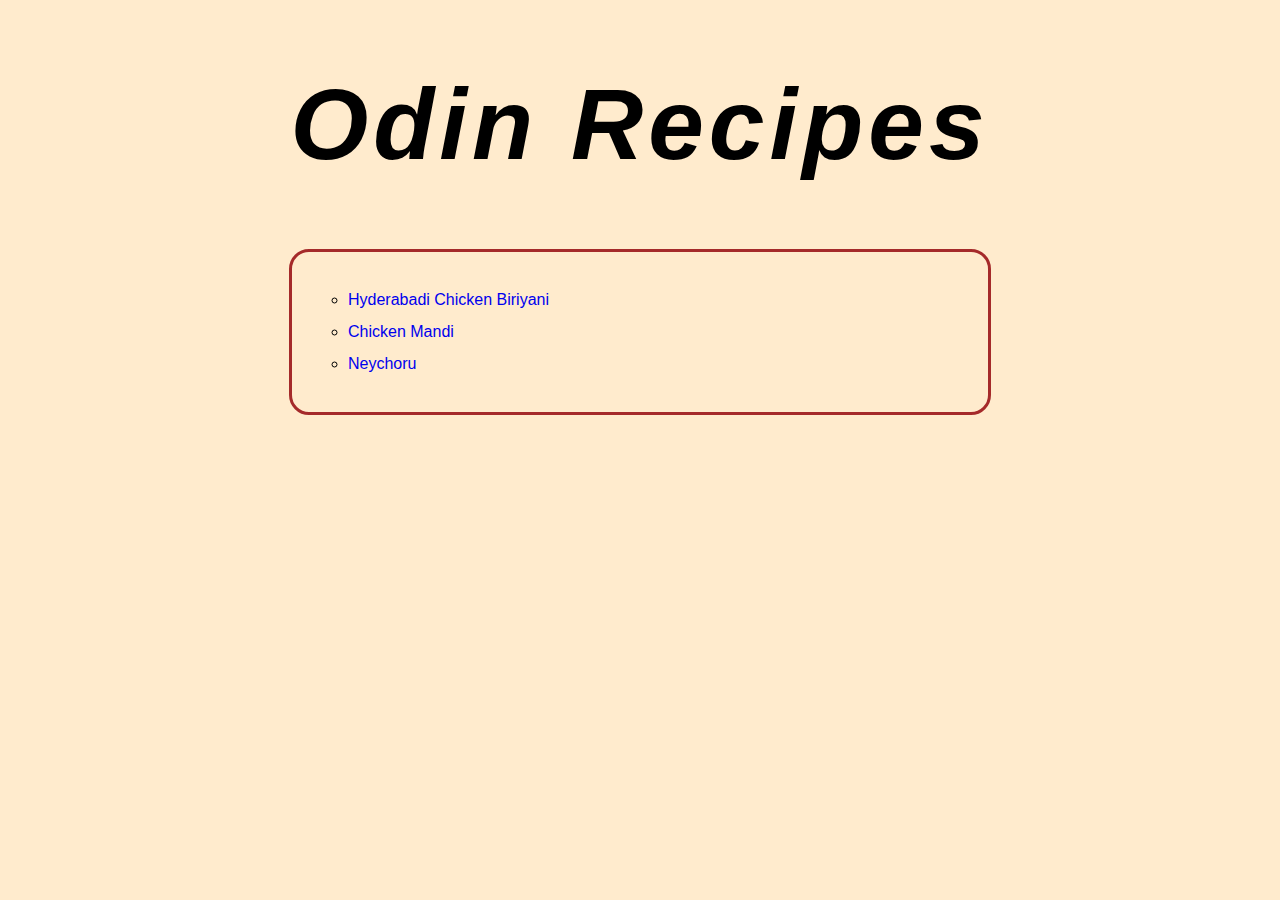
<file: index.html>
<!DOCTYPE html>
<html lang="en">
<head>
    <meta charset="UTF-8">
    <meta http-equiv="X-UA-Compatible" content="IE=edge">
    <meta name="viewport" content="width=device-width, initial-scale=1.0">
    <title>Recipes</title>
    <link rel="stylesheet" href="./style.css">
</head>
<body>
    <h1>Odin Recipes</h1>
    <div>
        <ul>
            <li><a href="./recipes/hydcb.html">Hyderabadi Chicken Biriyani</a></li>
            <li><a href="./recipes/mandi.html">Chicken Mandi</a></li>
            <li><a href="./recipes/neychor.html">Neychoru</a></li>
        </ul>
    </div>
</body>
</html>
</file>
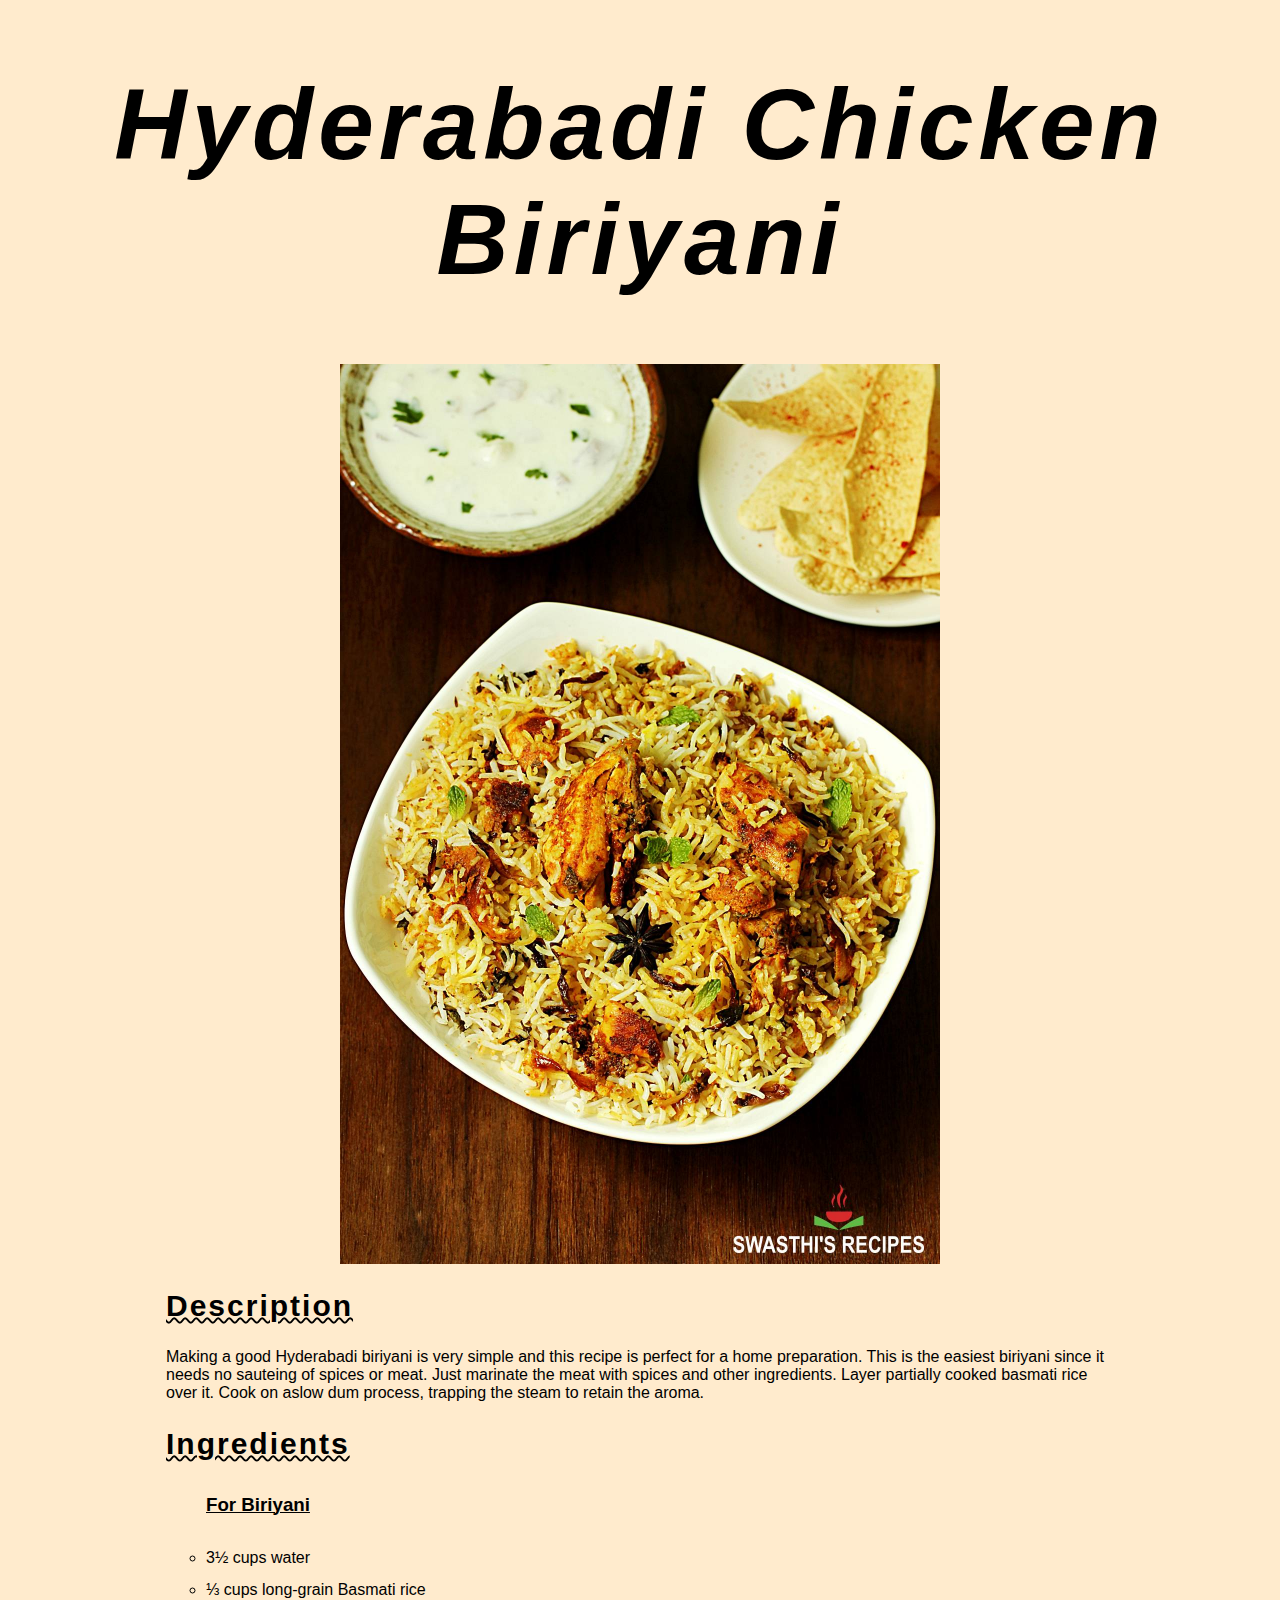
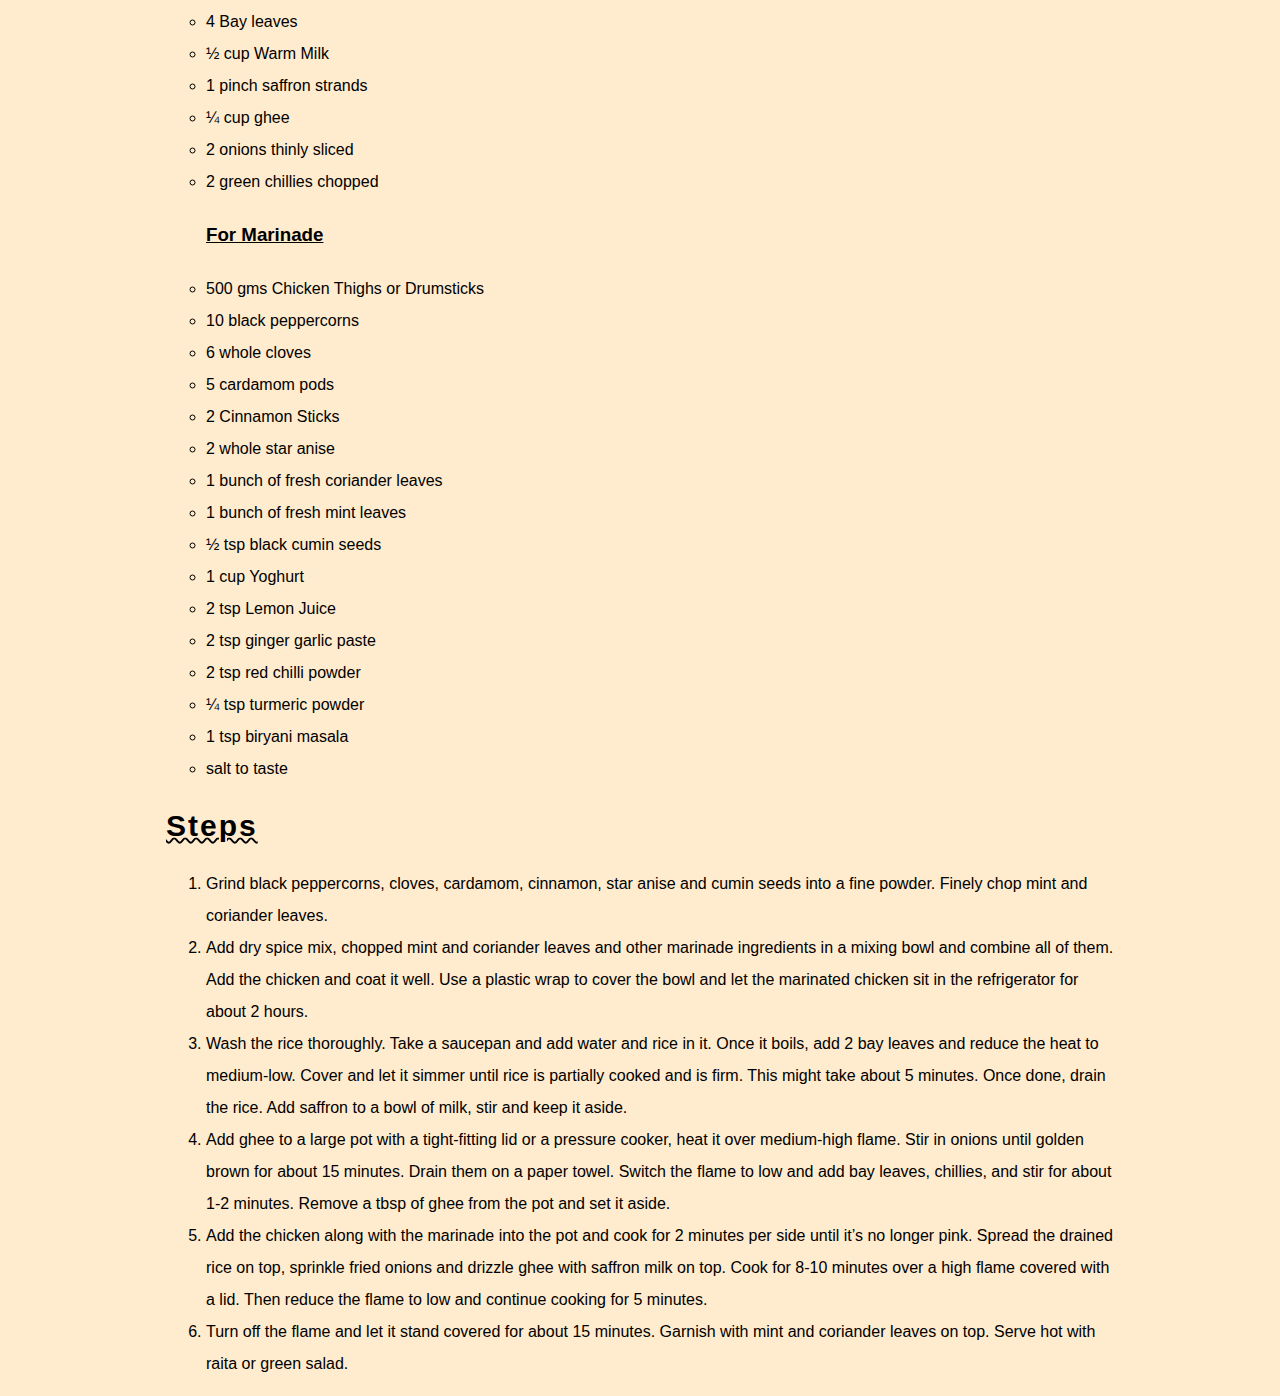
<file: recipes/hydcb.html>
<!DOCTYPE html>
<html lang="en">

<head>
    <meta charset="UTF-8">
    <meta http-equiv="X-UA-Compatible" content="IE=edge">
    <meta name="viewport" content="width=device-width, initial-scale=1.0">
    <title>Hyderabadi Chicken Biriyani</title>
    <link rel="stylesheet" href="./style.css">
</head>

<body>
    <h1>Hyderabadi Chicken Biriyani</h1>
    <img src="../images/hydcb.jpg" alt="Hyderabadi Chicken Biriyani" width="600">
    <div>
        <h2>Description</h2>
        <p>
            Making a good Hyderabadi biriyani is very simple and this recipe is perfect for a home preparation.
            This is the easiest biriyani since it needs no sauteing of spices or meat.
            Just marinate the meat with spices and other ingredients.
            Layer partially cooked basmati rice over it.
            Cook on aslow dum process, trapping the steam to retain the aroma.
        </p>
        <h2>Ingredients</h2>
        <ul>
            <h3>For Biriyani</h3>
            <li>3½ cups water</li>
            <li>⅓ cups long-grain Basmati rice</li>
            <li>4 Bay leaves</li>
            <li>½ cup Warm Milk</li>
            <li>1 pinch saffron strands</li>
            <li>¼ cup ghee</li>
            <li>2 onions thinly sliced</li>
            <li>2 green chillies chopped</li>
        </ul>
        <ul>
            <h3>For Marinade</h3>
            <li>500 gms Chicken Thighs or Drumsticks</li>
            <li>10 black peppercorns</li>
            <li>6 whole cloves</li>
            <li>5 cardamom pods</li>
            <li>2 Cinnamon Sticks</li>
            <li>2 whole star anise</li>
            <li>1 bunch of fresh coriander leaves</li>
            <li>1 bunch of fresh mint leaves</li>
            <li>½ tsp black cumin seeds</li>
            <li>1 cup Yoghurt</li>
            <li>2 tsp Lemon Juice</li>
            <li>2 tsp ginger garlic paste</li>
            <li>2 tsp red chilli powder</li>
            <li>¼ tsp turmeric powder</li>
            <li>1 tsp biryani masala</li>
            <li>salt to taste</li>
        </ul>
        <h2>Steps</h2>
        <ol>
            <li>Grind black peppercorns, cloves, cardamom, cinnamon, star anise and cumin seeds into a fine powder.
                Finely
                chop mint and coriander leaves.</li>
            <li>Add dry spice mix, chopped mint and coriander leaves and other marinade ingredients in a mixing bowl and
                combine all of them. Add the chicken and coat it well. Use a plastic wrap to cover the bowl and let the
                marinated chicken sit in the refrigerator for about 2 hours.</li>
            <li>Wash the rice thoroughly. Take a saucepan and add water and rice in it. Once it boils, add 2 bay leaves
                and
                reduce the heat to medium-low. Cover and let it simmer until rice is partially cooked and is firm. This
                might take about 5 minutes. Once done, drain the rice. Add saffron to a bowl of milk, stir and keep it
                aside.</li>
            <li>Add ghee to a large pot with a tight-fitting lid or a pressure cooker, heat it over medium-high flame.
                Stir
                in onions until golden brown for about 15 minutes. Drain them on a paper towel. Switch the flame to low
                and
                add bay leaves, chillies, and stir for about 1-2 minutes. Remove a tbsp of ghee from the pot and set it
                aside.</li>
            <li>Add the chicken along with the marinade into the pot and cook for 2 minutes per side until it’s no
                longer
                pink. Spread the drained rice on top, sprinkle fried onions and drizzle ghee with saffron milk on top.
                Cook
                for 8-10 minutes over a high flame covered with a lid. Then reduce the flame to low and continue cooking
                for
                5 minutes.</li>
            <li>Turn off the flame and let it stand covered for about 15 minutes. Garnish with mint and coriander leaves
                on
                top. Serve hot with raita or green salad.</li>
        </ol>
    </div>
</body>

</html>
</file>
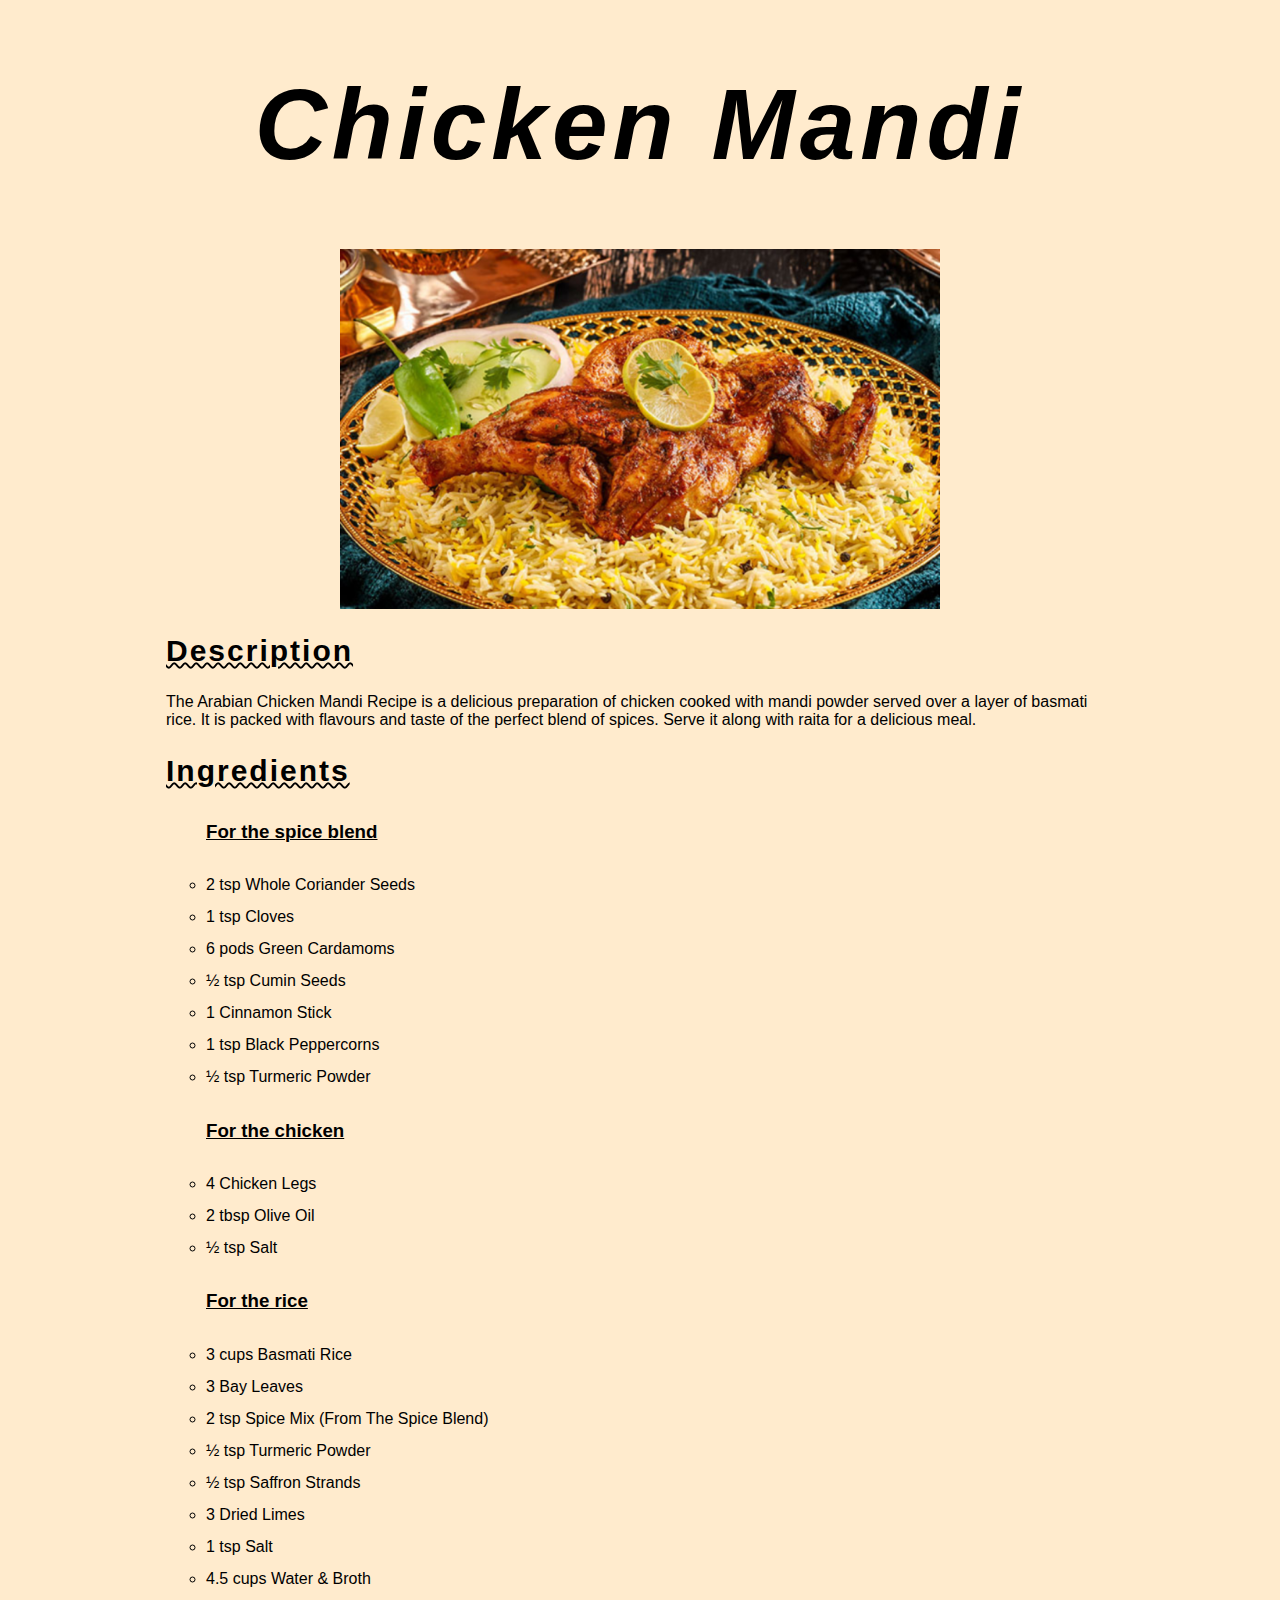
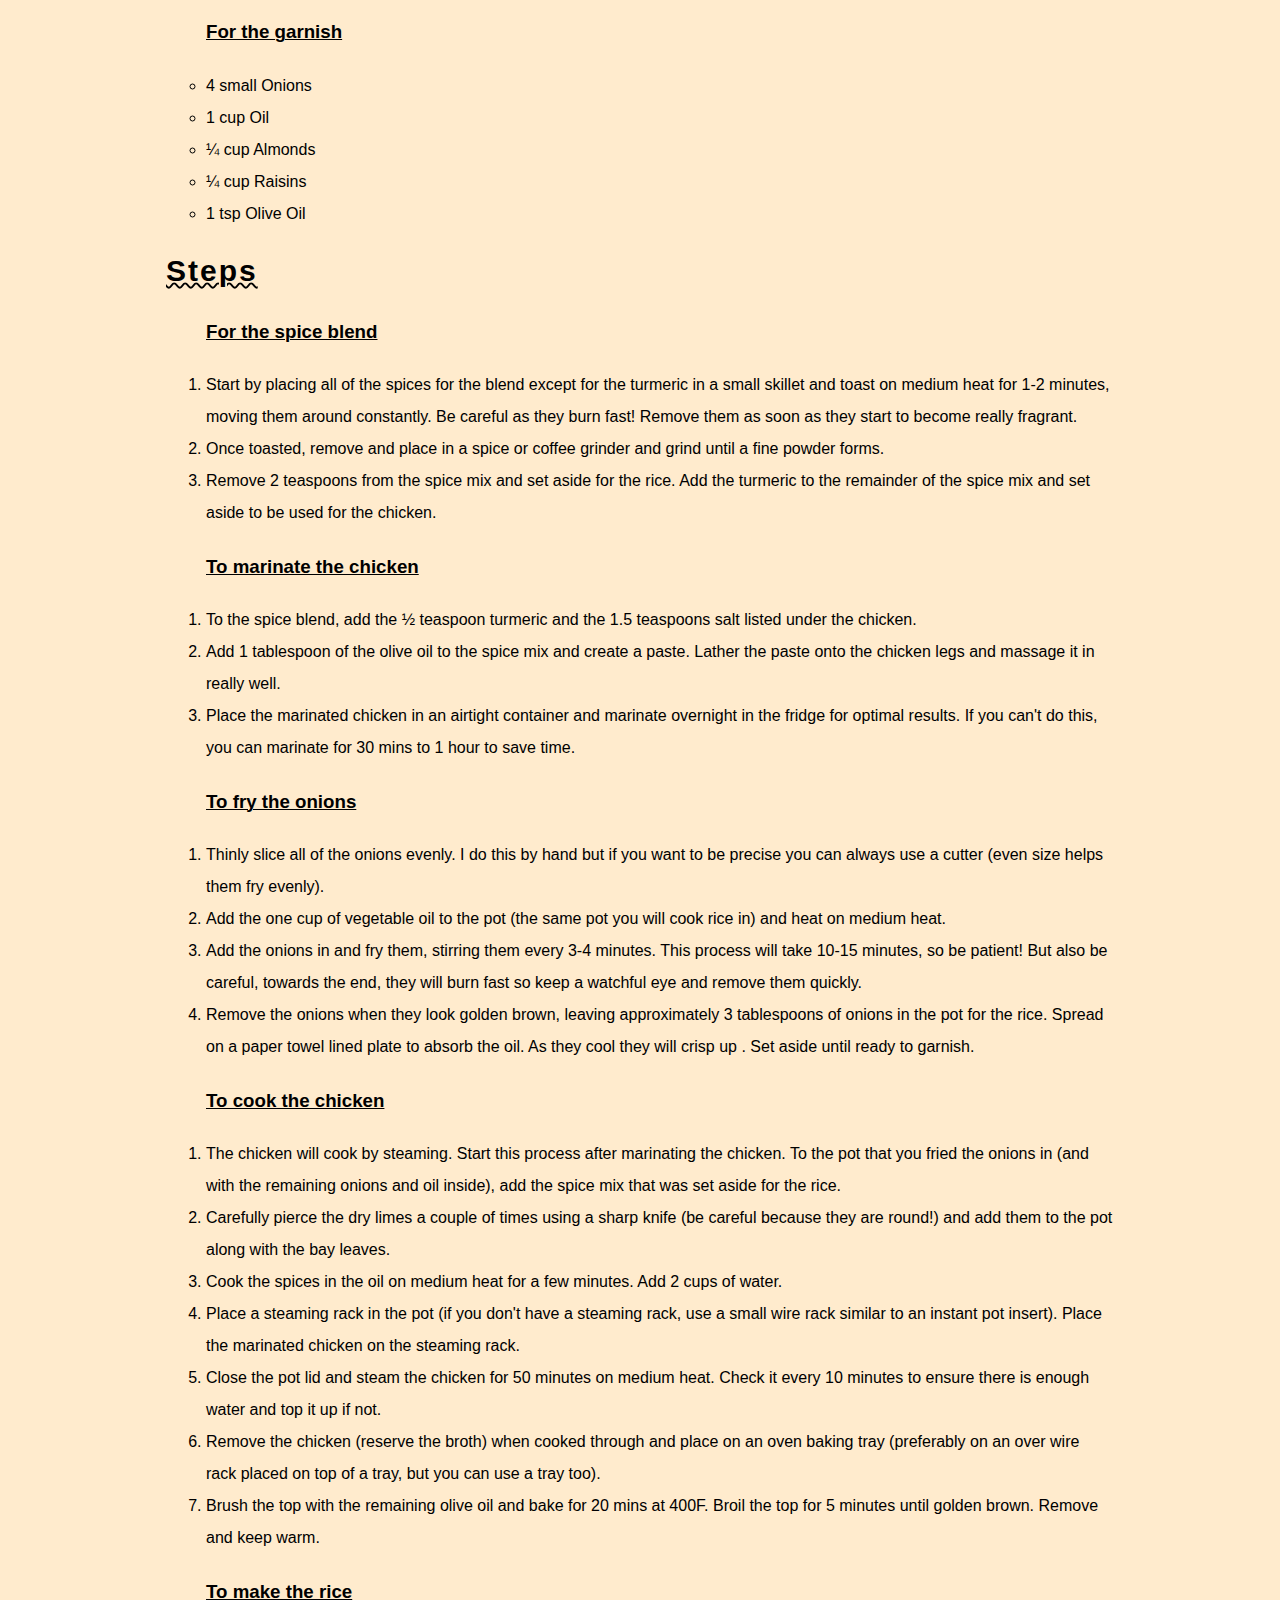
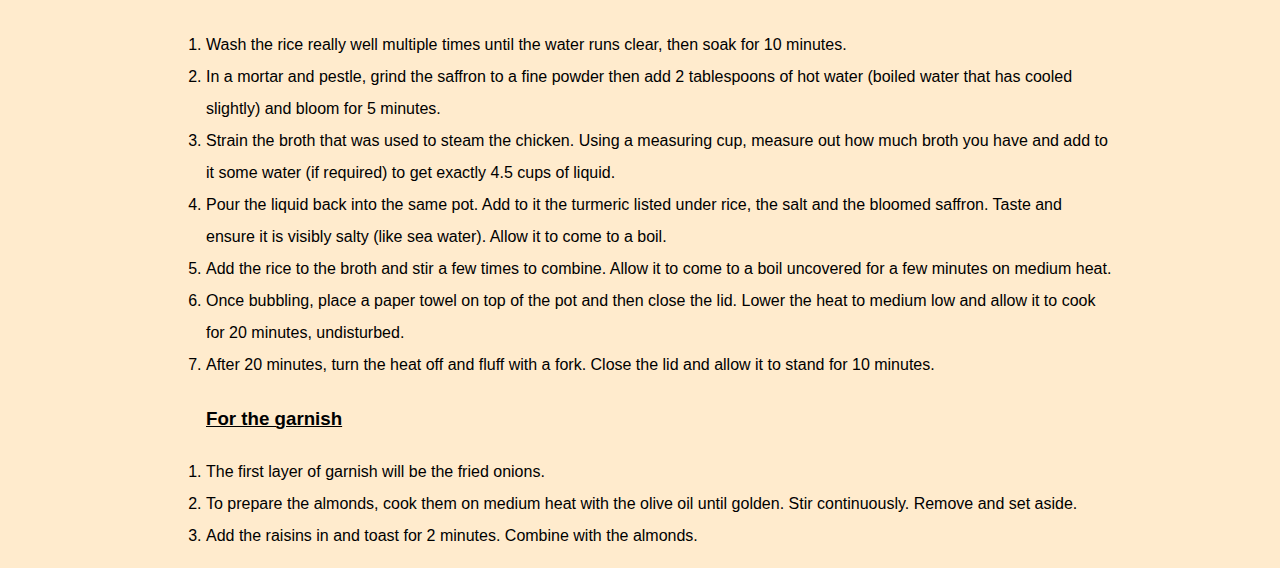
<file: recipes/mandi.html>
<!DOCTYPE html>
<html lang="en">

<head>
    <meta charset="UTF-8">
    <meta http-equiv="X-UA-Compatible" content="IE=edge">
    <meta name="viewport" content="width=device-width, initial-scale=1.0">
    <title>Chicken Mandi</title>
    <link rel="stylesheet" href="./style.css">
</head>

<body>
    <h1>Chicken Mandi</h1>
    <img src="../images/mandi.png" alt="Chicken Mandi" width="600">
    <div>
        <h2>Description</h2>
        <p>
            The Arabian Chicken Mandi Recipe is a delicious preparation of chicken cooked with mandi powder served over
            a
            layer of basmati rice.
            It is packed with flavours and taste of the perfect blend of spices.
            Serve it along with raita for a delicious meal.
        </p>
        <h2>Ingredients</h2>
        <ul>
            <h3>For the spice blend</h3>
            <li>2 tsp Whole Coriander Seeds</li>
            <li>1 tsp Cloves</li>
            <li>6 pods Green Cardamoms</li>
            <li>½ tsp Cumin Seeds</li>
            <li>1 Cinnamon Stick</li>
            <li>1 tsp Black Peppercorns</li>
            <li>½ tsp Turmeric Powder</li>
        </ul>
        <ul>
            <h3>For the chicken</h3>
            <li>4 Chicken Legs</li>
            <li>2 tbsp Olive Oil</li>
            <li>½ tsp Salt</li>
        </ul>
        <ul>
            <h3>For the rice</h3>
            <li>3 cups Basmati Rice</li>
            <li>3 Bay Leaves</li>
            <li>2 tsp Spice Mix (From The Spice Blend)</li>
            <li>½ tsp Turmeric Powder</li>
            <li>½ tsp Saffron Strands</li>
            <li>3 Dried Limes</li>
            <li>1 tsp Salt</li>
            <li>4.5 cups Water & Broth</li>
        </ul>
        <ul>
            <h3>For the garnish</h3>
            <li>4 small Onions</li>
            <li>1 cup Oil</li>
            <li>¼ cup Almonds</li>
            <li>¼ cup Raisins</li>
            <li>1 tsp Olive Oil</li>
        </ul>
        <h2>Steps</h2>
        <ol>
            <h3>For the spice blend</h3>
            <li>Start by placing all of the spices for the blend except for the turmeric in a small skillet and toast on
                medium heat for 1-2 minutes, moving them around constantly. Be careful as they burn fast! Remove them as
                soon as they start to become really fragrant.</li>
            <li>Once toasted, remove and place in a spice or coffee grinder and grind until a fine powder forms.</li>
            <li>Remove 2 teaspoons from the spice mix and set aside for the rice. Add the turmeric to the remainder of
                the
                spice mix and set aside to be used for the chicken.</li>
        </ol>
        <ol>
            <h3>To marinate the chicken</h3>
            <li>To the spice blend, add the ½ teaspoon turmeric and the 1.5 teaspoons salt listed under the chicken.
            </li>
            <li>Add 1 tablespoon of the olive oil to the spice mix and create a paste. Lather the paste onto the chicken
                legs and massage it in really well.</li>
            <li>Place the marinated chicken in an airtight container and marinate overnight in the fridge for optimal
                results. If you can't do this, you can marinate for 30 mins to 1 hour to save time.</li>
        </ol>
        <ol>
            <h3>To fry the onions</h3>
            <li>Thinly slice all of the onions evenly. I do this by hand but if you want to be precise you can always
                use a
                cutter (even size helps them fry evenly).</li>
            <li>Add the one cup of vegetable oil to the pot (the same pot you will cook rice in) and heat on medium
                heat.
            </li>
            <li>Add the onions in and fry them, stirring them every 3-4 minutes. This process will take 10-15 minutes,
                so be
                patient! But also be careful, towards the end, they will burn fast so keep a watchful eye and remove
                them
                quickly.</li>
            <li>Remove the onions when they look golden brown, leaving approximately 3 tablespoons of onions in the pot
                for
                the rice. Spread on a paper towel lined plate to absorb the oil. As they cool they will crisp up . Set
                aside
                until ready to garnish.</li>
        </ol>
        <ol>
            <h3>To cook the chicken</h3>
            <li>The chicken will cook by steaming. Start this process after marinating the chicken. To the pot that you
                fried the onions in (and with the remaining onions and oil inside), add the spice mix that was set aside
                for
                the rice.</li>
            <li>Carefully pierce the dry limes a couple of times using a sharp knife (be careful because they are
                round!)
                and add them to the pot along with the bay leaves.</li>
            <li>Cook the spices in the oil on medium heat for a few minutes. Add 2 cups of water.</li>
            <li>Place a steaming rack in the pot (if you don't have a steaming rack, use a small wire rack similar to an
                instant pot insert). Place the marinated chicken on the steaming rack.</li>
            <li>Close the pot lid and steam the chicken for 50 minutes on medium heat. Check it every 10 minutes to
                ensure
                there is enough water and top it up if not.</li>
            <li>Remove the chicken (reserve the broth) when cooked through and place on an oven baking tray (preferably
                on
                an over wire rack placed on top of a tray, but you can use a tray too).</li>
            <li>Brush the top with the remaining olive oil and bake for 20 mins at 400F. Broil the top for 5 minutes
                until
                golden brown. Remove and keep warm.</li>
        </ol>
        <ol>
            <h3>To make the rice</h3>
            <li>Wash the rice really well multiple times until the water runs clear, then soak for 10 minutes.</li>
            <li>In a mortar and pestle, grind the saffron to a fine powder then add 2 tablespoons of hot water (boiled
                water
                that has cooled slightly) and bloom for 5 minutes.</li>
            <li>Strain the broth that was used to steam the chicken. Using a measuring cup, measure out how much broth
                you
                have and add to it some water (if required) to get exactly 4.5 cups of liquid.</li>
            <li>Pour the liquid back into the same pot. Add to it the turmeric listed under rice, the salt and the
                bloomed
                saffron. Taste and ensure it is visibly salty (like sea water). Allow it to come to a boil.</li>
            <li>Add the rice to the broth and stir a few times to combine. Allow it to come to a boil uncovered for a
                few
                minutes on medium heat.</li>
            <li>Once bubbling, place a paper towel on top of the pot and then close the lid. Lower the heat to medium
                low
                and allow it to cook for 20 minutes, undisturbed.</li>
            <li>After 20 minutes, turn the heat off and fluff with a fork. Close the lid and allow it to stand for 10
                minutes.</li>
        </ol>
        <ol>
            <h3>For the garnish</h3>
            <li>The first layer of garnish will be the fried onions.</li>
            <li>To prepare the almonds, cook them on medium heat with the olive oil until golden. Stir continuously.
                Remove
                and set aside.</li>
            <li>Add the raisins in and toast for 2 minutes. Combine with the almonds.</li>
        </ol>
    </div>
</body>

</html>
</file>
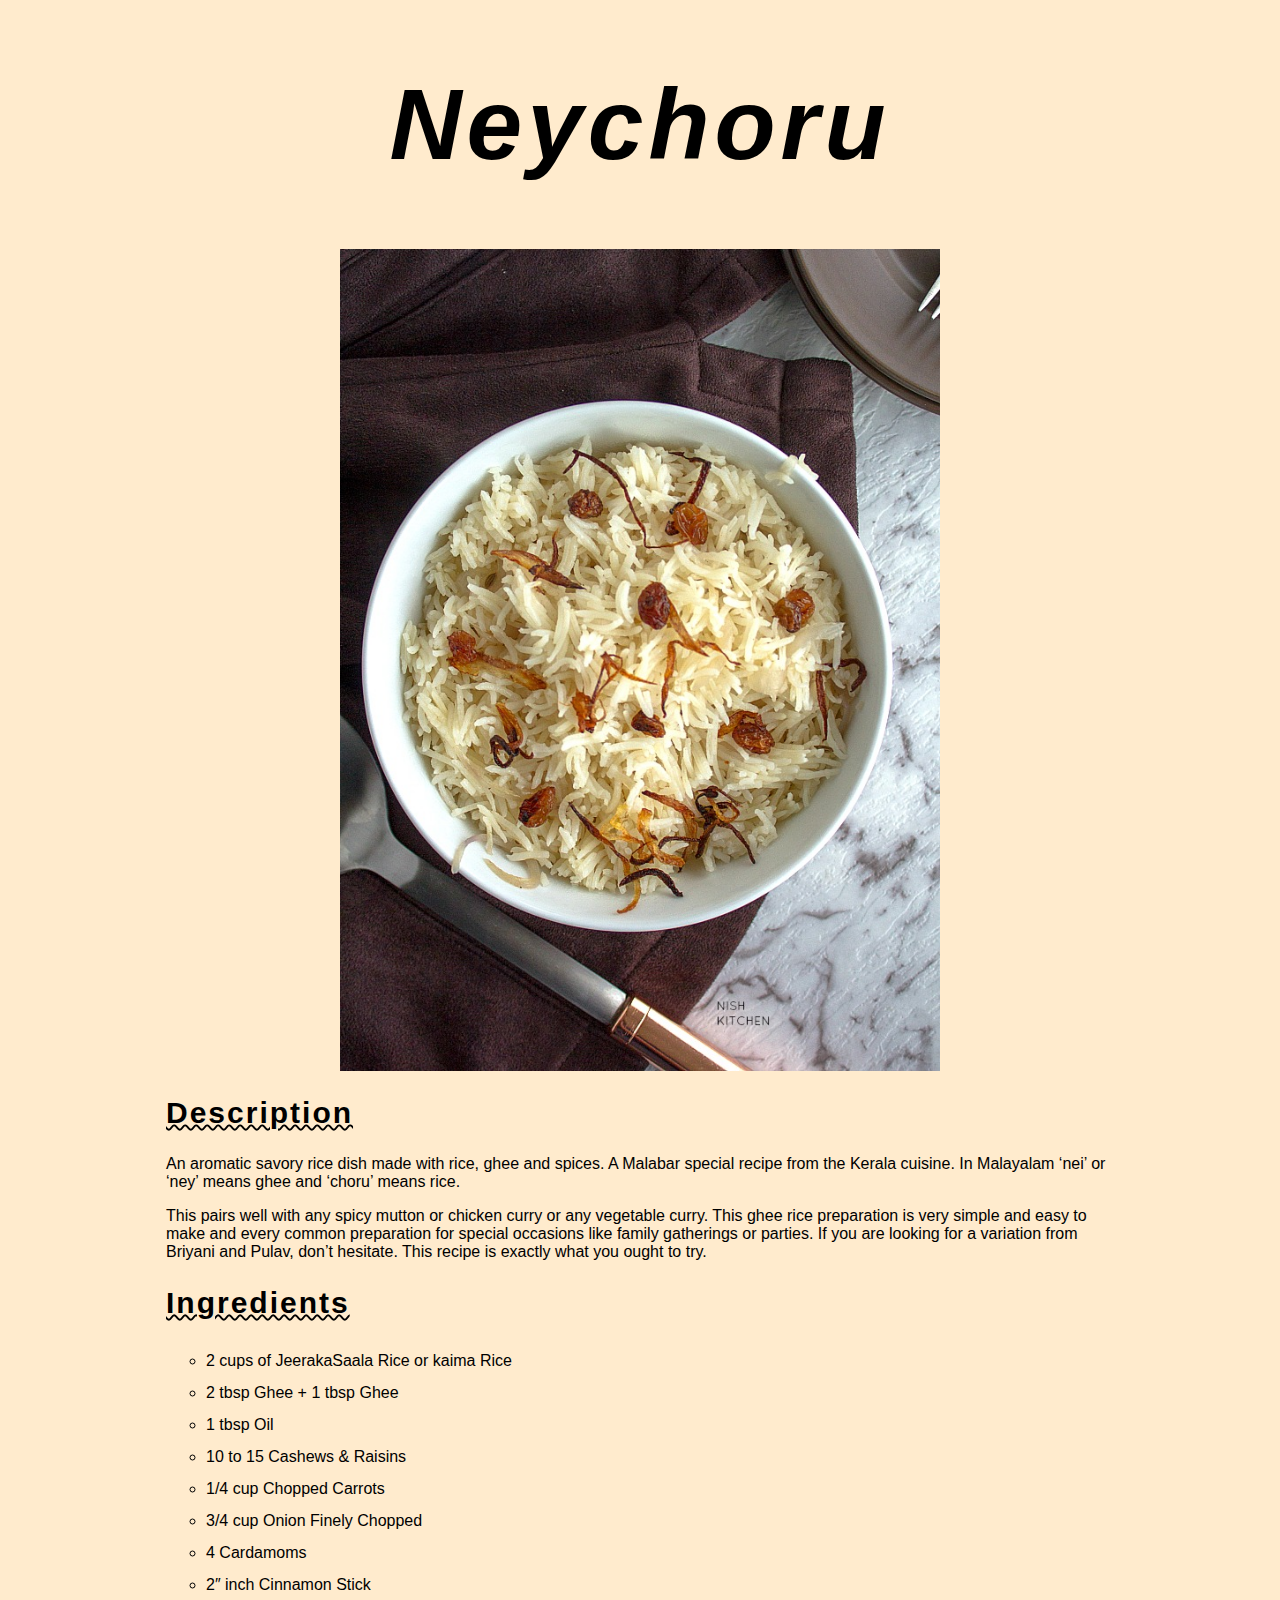
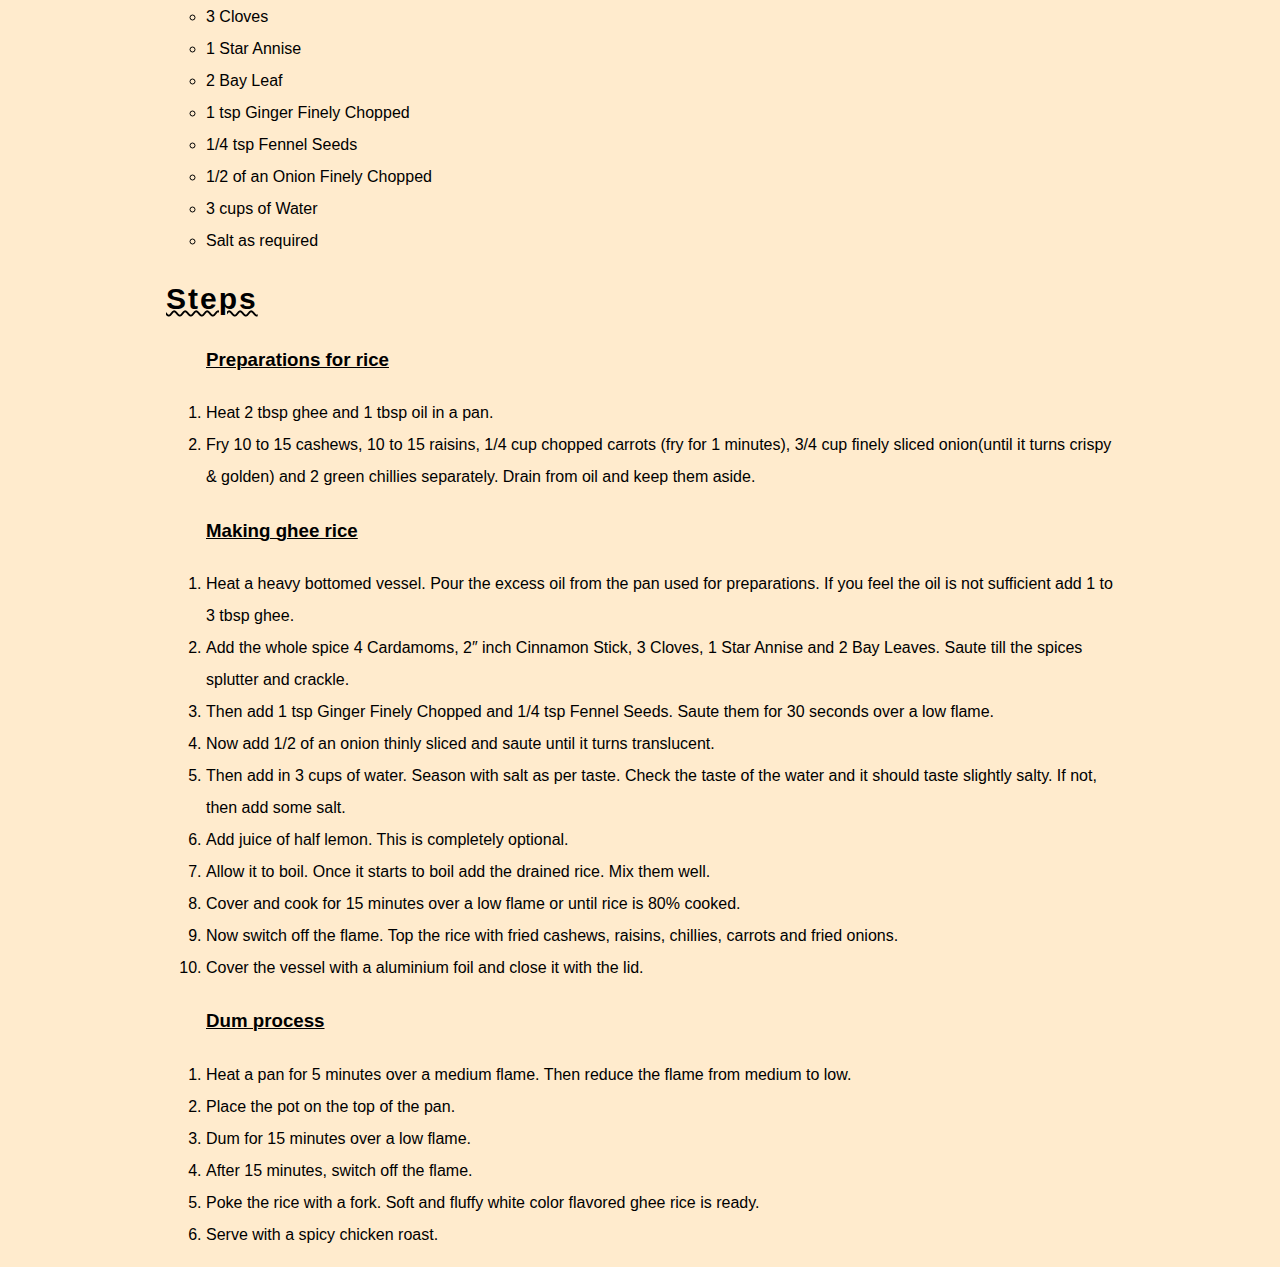
<file: recipes/neychor.html>
<!DOCTYPE html>
<html lang="en">

<head>
    <meta charset="UTF-8">
    <meta http-equiv="X-UA-Compatible" content="IE=edge">
    <meta name="viewport" content="width=device-width, initial-scale=1.0">
    <title>Neychoru</title>
    <link rel="stylesheet" href="./style.css">
</head>

<body>
    <h1>Neychoru</h1>
    <img src="../images/neychoru.jpg" alt="Neychoru" width="600">
    <div>
        <h2>Description</h2>
        <p>
            An aromatic savory rice dish made with rice, ghee and spices.
            A Malabar special recipe from the Kerala cuisine.
            In Malayalam ‘nei’ or ‘ney’ means ghee and ‘choru’ means rice.
        </p>
        <p>
            This pairs well with any spicy mutton or chicken curry or any vegetable curry.
            This ghee rice preparation is very simple and easy to make and every common preparation for special
            occasions like family gatherings or parties.
            If you are looking for a variation from Briyani and Pulav, don’t hesitate.
            This recipe is exactly what you ought to try.
        </p>
        <h2>Ingredients</h2>
        <ul>
            <li>2 cups of JeerakaSaala Rice or kaima Rice</li>
            <li>2 tbsp Ghee + 1 tbsp Ghee</li>
            <li>1 tbsp Oil</li>
            <li>10 to 15 Cashews & Raisins</li>
            <li>1/4 cup Chopped Carrots</li>
            <li>3/4 cup Onion Finely Chopped</li>
            <li>4 Cardamoms</li>
            <li>2″ inch Cinnamon Stick</li>
            <li>3 Cloves</li>
            <li>1 Star Annise</li>
            <li>2 Bay Leaf</li>
            <li>1 tsp Ginger Finely Chopped</li>
            <li>1/4 tsp Fennel Seeds</li>
            <li>1/2 of an Onion Finely Chopped</li>
            <li>3 cups of Water</li>
            <li>Salt as required</li>
        </ul>
        <h2>Steps</h2>
        <ol>
            <h3>Preparations for rice</h3>
            <li>Heat 2 tbsp ghee and 1 tbsp oil in a pan.</li>
            <li>Fry 10 to 15 cashews, 10 to 15 raisins, 1/4 cup chopped carrots (fry for 1 minutes), 3/4 cup finely
                sliced onion(until it turns crispy & golden) and 2 green chillies separately. Drain from oil and keep
                them aside.</li>
        </ol>
        <ol>
            <h3>Making ghee rice</h3>
            <li>Heat a heavy bottomed vessel. Pour the excess oil from the pan used for preparations. If you feel the
                oil is not sufficient add 1 to 3 tbsp ghee.</li>
            <li>Add the whole spice 4 Cardamoms, 2″ inch Cinnamon Stick, 3 Cloves, 1 Star Annise and 2 Bay Leaves. Saute
                till the spices splutter and crackle.</li>
            <li>Then add 1 tsp Ginger Finely Chopped and 1/4 tsp Fennel Seeds. Saute them for 30 seconds over a low
                flame.</li>
            <li>Now add 1/2 of an onion thinly sliced and saute until it turns translucent.</li>
            <li>Then add in 3 cups of water. Season with salt as per taste. Check the taste of the water and it should
                taste slightly salty. If not, then add some salt.</li>
            <li>Add juice of half lemon. This is completely optional.</li>
            <li>Allow it to boil. Once it starts to boil add the drained rice. Mix them well.</li>
            <li>Cover and cook for 15 minutes over a low flame or until rice is 80% cooked.</li>
            <li>Now switch off the flame. Top the rice with fried cashews, raisins, chillies, carrots and fried onions.
            </li>
            <li>Cover the vessel with a aluminium foil and close it with the lid.</li>
        </ol>
        <ol>
            <h3>Dum process</h3>
            <li>Heat a pan for 5 minutes over a medium flame. Then reduce the flame from medium to low.</li>
            <li>Place the pot on the top of the pan.</li>
            <li>Dum for 15 minutes over a low flame.</li>
            <li>After 15 minutes, switch off the flame.</li>
            <li>Poke the rice with a fork. Soft and fluffy white color flavored ghee rice is ready.</li>
            <li>Serve with a spicy chicken roast.</li>
        </ol>
    </div>
</body>

</html>
</file>
<file: style.css>
h1 {
    color: black;
    letter-spacing: 5px;
    font-family: Arial, Helvetica, sans-serif;
    font-size: 100px;
    font-weight: bold;
    text-align: center;
    font-style: oblique;
}
div {
    border-width: 3px;
    border-style: solid;
    border-radius: 20px;
    border-color: brown;
    padding: 1em;
    padding-right: 3em;
    margin: auto;
    width: 50%;
}
ul{
    list-style-type: circle;
    text-align: left;
    line-height: 2;
}
a{
    text-decoration: none;
}
html {
    background-color: blanchedalmond;
    font-family: Arial, Helvetica, sans-serif;
}
</file>
<file: recipes/style.css>
h1 {
    color: black;
    letter-spacing: 5px;
    font-size: 100px;
    font-weight: bold;
    text-align: center;
    font-style: oblique;
}
img {
    display: block;
    margin-left: auto;
    margin-right: auto;
}
h2 {
    color: black;
    letter-spacing: 2px;
    font-size: 30px;
    font-weight: bold;
    text-decoration: underline;
    text-decoration-thickness: 2px;
    text-decoration-style: wavy;
}
ul, ol {
    line-height: 2;
    list-style-type: circle;
}
ol {
    list-style-type: decimal;
}
h3 {
    color: black;
    font-weight: bold;
    text-decoration: underline;
    text-decoration-thickness: 1px;
    text-decoration-style: solid;
}
div {
    margin: auto;
    width: 75%;
}
html {
    background-color: blanchedalmond;
    font-family: Arial, Helvetica, sans-serif;
}
</file>
